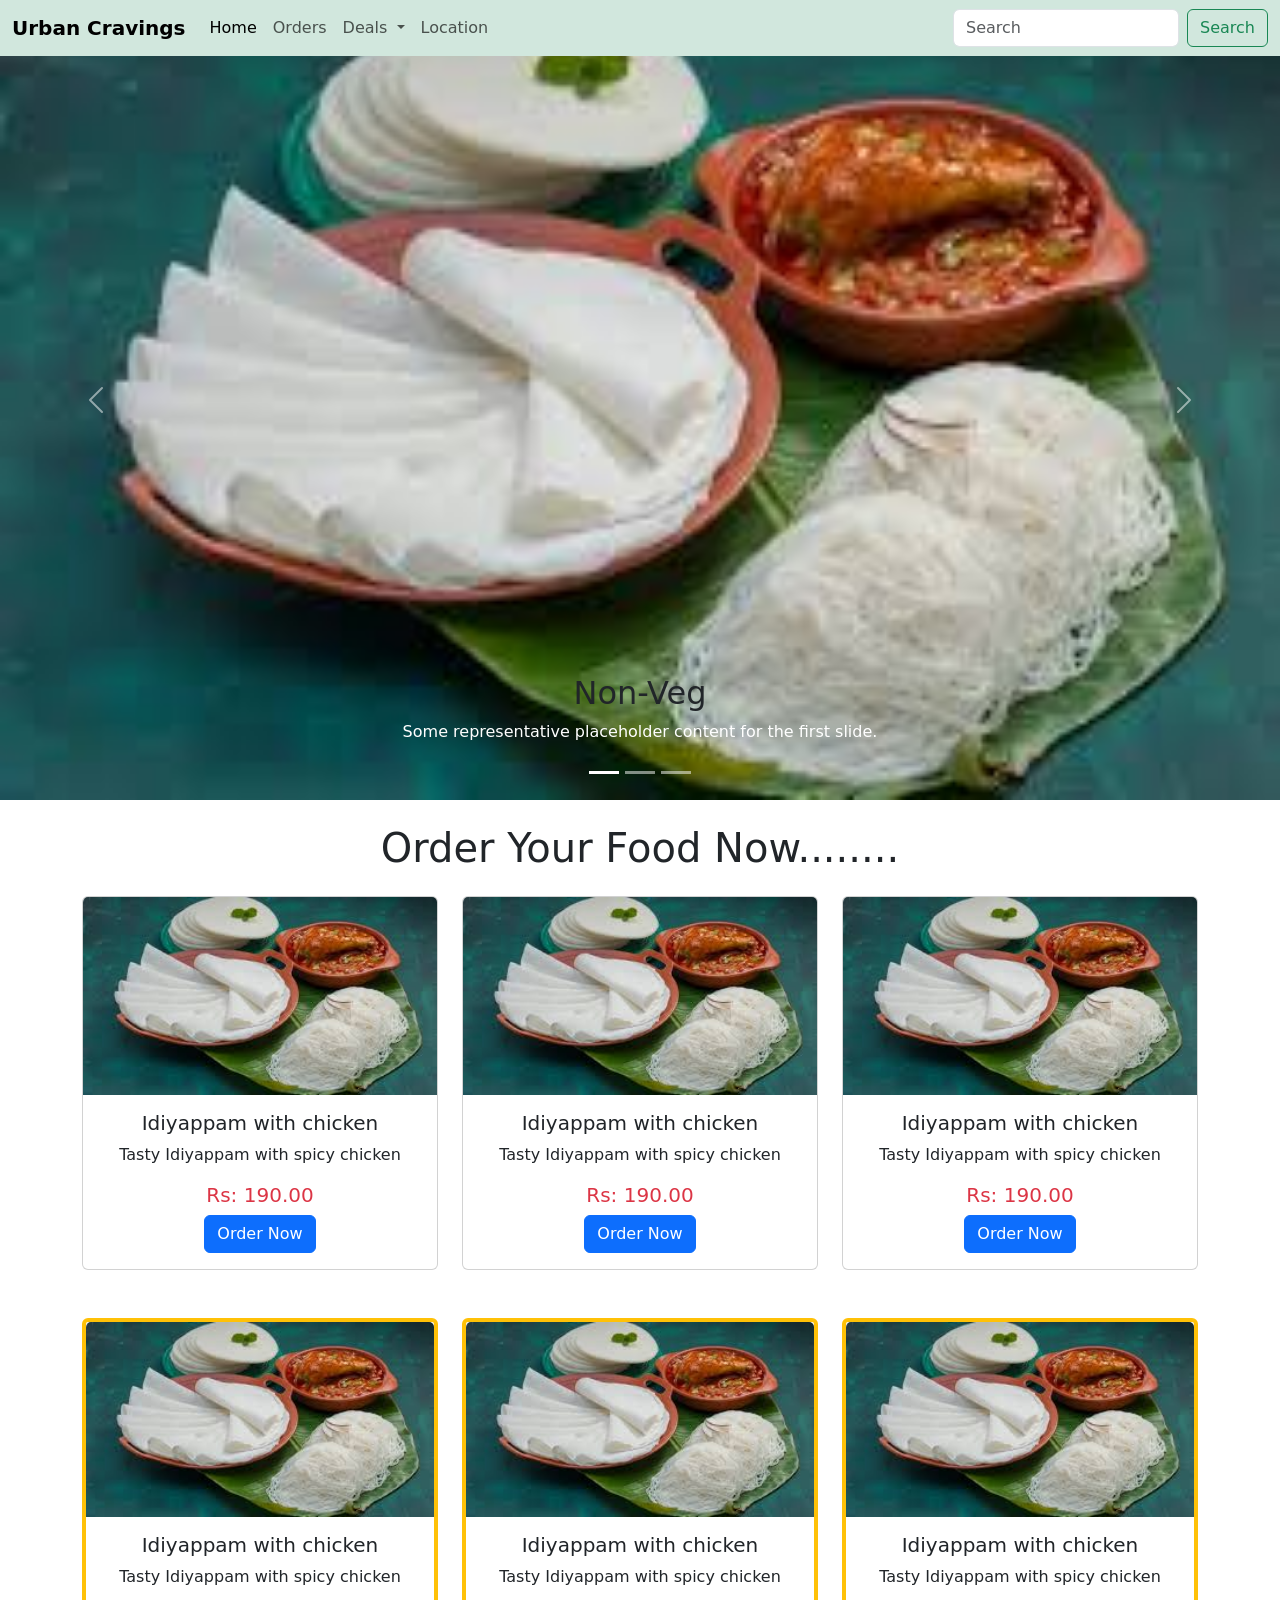
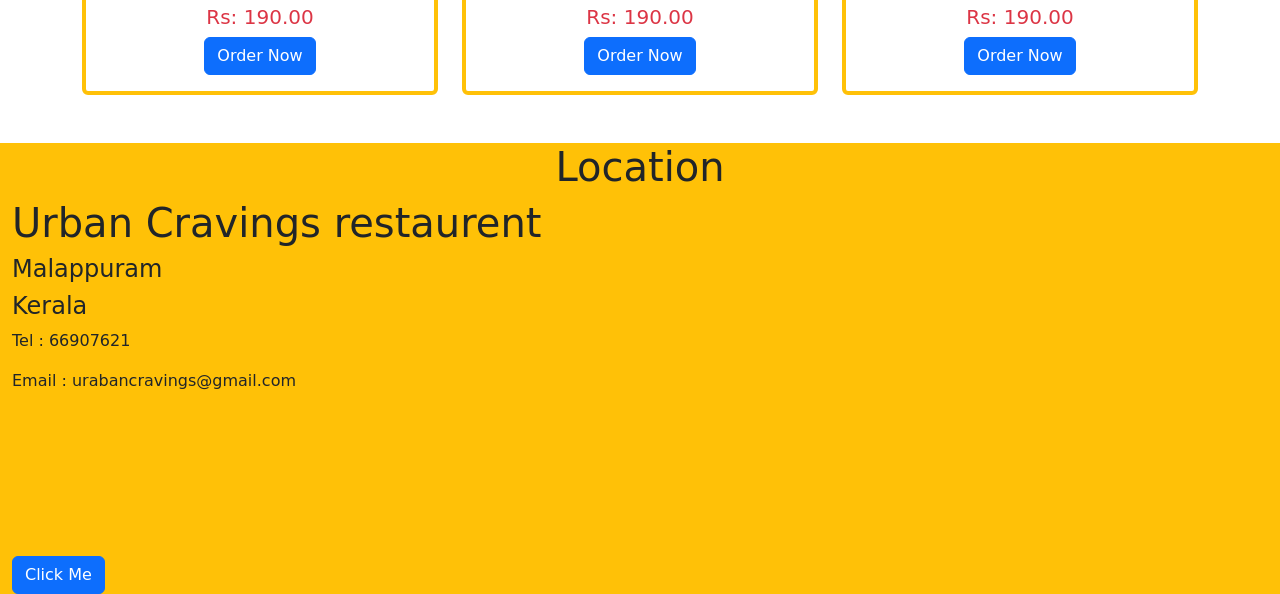
<file: index.html>
<!DOCTYPE html>
<html lang="en">
<head>
    <meta charset="UTF-8">
    <meta name="viewport" content="width=device-width, initial-scale=1.0">
    <title>Urban Cravings</title>
    <link href="https://cdn.jsdelivr.net/npm/bootstrap@5.3.0/dist/css/bootstrap.min.css" rel="stylesheet">
    <link rel="stylesheet" href="style.css">
</head>
<body>

  <!-- Navbar -->
    <nav class="navbar navbar-expand-lg bg-success-subtle fixed-top">
  <div class="container-fluid">
    <a class="navbar-brand fw-bold" href="#">Urban Cravings</a>
    <button class="navbar-toggler" type="button" data-bs-toggle="collapse" data-bs-target="#navbarSupportedContent" aria-controls="navbarSupportedContent" aria-expanded="false" aria-label="Toggle navigation">
      <span class="navbar-toggler-icon"></span>
    </button>
    <div class="collapse navbar-collapse" id="navbarSupportedContent">
      <ul class="navbar-nav me-auto mb-2 mb-lg-0">
        <li class="nav-item">
          <a class="nav-link active" aria-current="page" href="#carouselExampleCaptions">Home</a>
        </li>
        <li class="nav-item">
          <a class="nav-link" href="#Order">Orders</a>
        </li>
        <li class="nav-item dropdown">
          <a class="nav-link dropdown-toggle" href="#" role="button" data-bs-toggle="dropdown" aria-expanded="false">
            Deals
          </a>
          <ul class="dropdown-menu">
            <li><a class="dropdown-item" href="#">Action</a></li>
            <li><a class="dropdown-item" href="#">Another action</a></li>
            <li><hr class="dropdown-divider"></li>
            <li><a class="dropdown-item" href="#">Something else here</a></li>
          </ul>
        </li>
        <li class="nav-item">
          <a class="nav-link" href="#footer" aria-disabled="true">Location</a>
        </li>
      </ul>
      <form class="d-flex" role="search">
        <input class="form-control me-2" type="search" placeholder="Search" aria-label="Search"/>
        <button class="btn btn-outline-success" type="submit">Search</button>
      </form>
    </div>
  </div>
</nav>

<!-- Carosel -->
<div id="carouselExampleCaptions" class="carousel slide">
  <div class="carousel-indicators">
    <button type="button" data-bs-target="#carouselExampleCaptions" data-bs-slide-to="0" class="active" aria-current="true" aria-label="Slide 1"></button>
    <button type="button" data-bs-target="#carouselExampleCaptions" data-bs-slide-to="1" aria-label="Slide 2"></button>
    <button type="button" data-bs-target="#carouselExampleCaptions" data-bs-slide-to="2" aria-label="Slide 3"></button>
  </div>
  <div class="carousel-inner">
    <div class="carousel-item active">
      <img src="./Images/carosel1.jpg" class="slide d-block w-100" alt="...">
      <div class="carousel-caption d-none d-md-block">
        <h2 class="text-dark">Non-Veg</h2>
        <p>Some representative placeholder content for the first slide.</p>
      </div>
    </div>
    <div class="carousel-item">
      <img src="./Images/carosel2.jpg" class="slide d-block w-100" alt="...">
      <div class="carousel-caption d-none d-md-block">
        <h2 class="text-dark">Vegtables</h2>
        <p>Some representative placeholder content for the second slide.</p>
      </div>
    </div>
    <div class="carousel-item">
      <img src="./Images/carosel3.jpg" class="slide d-block w-100" alt="...">
      <div class="carousel-caption d-none d-md-block">
        <h2 class="text-dark">Chinees Food</h2>
        <p>Some representative placeholder content for the third slide.</p>
      </div>
    </div>
  </div>
  <button class="carousel-control-prev" type="button" data-bs-target="#carouselExampleCaptions" data-bs-slide="prev">
    <span class="carousel-control-prev-icon" aria-hidden="true"></span>
    <span class="visually-hidden">Previous</span>
  </button>
  <button class="carousel-control-next" type="button" data-bs-target="#carouselExampleCaptions" data-bs-slide="next">
    <span class="carousel-control-next-icon" aria-hidden="true"></span>
    <span class="visually-hidden">Next</span>
  </button>
</div>
 
<!-- Order Section -->


<div class="container" id="Order">
  <h1 class="text-center my-4">Order Your Food Now........</h1>
  <div class="row">
    <!-- Card 1 -->
    <div class="col-md-4 mb-4">
      <div class="card text-center h-100">
        <img src="./Images/carosel1.jpg" class="card-img-top" alt="Idiyappam">
        <div class="card-body">
          <h5 class="card-title">Idiyappam with chicken</h5>
          <p class="card-text">Tasty Idiyappam with spicy chicken</p>
          <h5 class="card-title text-danger">Rs: 190.00</h5>
          <a href="#" class="btn btn-primary">Order Now</a>
        </div>
      </div>
    </div>

    <!-- Card 2 -->
    <div class="col-md-4 mb-4">
      <div class="card text-center h-100">
        <img src="./Images/carosel1.jpg" class="card-img-top" alt="Idiyappam">
        <div class="card-body">
          <h5 class="card-title">Idiyappam with chicken</h5>
          <p class="card-text">Tasty Idiyappam with spicy chicken</p>
          <h5 class="card-title text-danger">Rs: 190.00</h5>
          <a href="#" class="btn btn-primary">Order Now</a>
        </div>
      </div>
    </div>

    <!-- Card 3 -->
    <div class="col-md-4 mb-4">
      <div class="card text-center h-100">
        <img src="./Images/carosel1.jpg" class="card-img-top" alt="Idiyappam">
        <div class="card-body">
          <h5 class="card-title">Idiyappam with chicken</h5>
          <p class="card-text">Tasty Idiyappam with spicy chicken</p>
          <h5 class="card-title text-danger">Rs: 190.00</h5>
          <a href="#" class="btn btn-primary">Order Now</a>
        </div>
      </div>
    </div>
  </div> <!-- End of Row -->
 <div class="row my-4">
    <!-- Card 4 -->
    <div class="col-md-4 mb-4">
      <div class="card text-center h-100 border-4 border-warning">
        <img src="./Images/carosel1.jpg" class="card-img-top" alt="Idiyappam">
        <div class="card-body">
          <h5 class="card-title">Idiyappam with chicken</h5>
          <p class="card-text">Tasty Idiyappam with spicy chicken</p>
          <h5 class="card-title text-danger">Rs: 190.00</h5>
          <a href="#" class="btn btn-primary">Order Now</a>
        </div>
      </div>
    </div>

    <!-- Card 5 -->
    <div class="col-md-4 mb-4">
      <div class="card text-center h-100 border-4 border-warning">
        <img src="./Images/carosel1.jpg" class="card-img-top" alt="Idiyappam">
        <div class="card-body">
          <h5 class="card-title">Idiyappam with chicken</h5>
          <p class="card-text">Tasty Idiyappam with spicy chicken</p>
          <h5 class="card-title text-danger">Rs: 190.00</h5>
          <a href="#" class="btn btn-primary">Order Now</a>
        </div>
      </div>
    </div>

    <!-- Card 6 -->
    <div class="col-md-4 mb-4">
      <div class="card text-center h-100 border-4 border-warning">
        <img src="./Images/carosel1.jpg" class="card-img-top" alt="Idiyappam">
        <div class="card-body">
          <h5 class="card-title">Idiyappam with chicken</h5>
          <p class="card-text">Tasty Idiyappam with spicy chicken</p>
          <h5 class="card-title text-danger">Rs: 190.00</h5>
          <a href="#" class="btn btn-primary">Order Now</a>
        </div>
      </div>
    </div>
  </div>
</div> 
<!-- End of Container -->

<!-- footer -->

<div class="container-fluid bg-warning" id="footer">
  <div class="row">
    <h1 class="text-center">Location</h1>
      <div class="col-6">
        <h1>Urban Cravings restaurent</h1>
        <h4>Malappuram</h4>
         <h4>Kerala</h4>
         <p>Tel : 66907621</p>
         <p>Email : urabancravings@gmail.com</p>
      </div>
      <div class="col-6">
        <iframe src="https://www.google.com/maps/embed?pb=!1m14!1m12!1m3!1d2258.8029909031247!2d48.02932161842933!3d29.339551916283366!2m3!1f0!2f0!3f0!3m2!1i1024!2i768!4f13.1!5e1!3m2!1sen!2skw!4v1778159391881!5m2!1sen!2skw" width="400" height="350" style="border:0;" allowfullscreen="" loading="lazy" referrerpolicy="no-referrer-when-downgrade"></iframe>

      </div>
      <div>
      <!-- The Button -->
      <input type="button" value="Click Me" class="btn btn-primary" data-bs-toggle="modal" data-bs-target="#myModal">

    <!-- The Modal -->
    <div class="modal fade" id="myModal" tabindex="-1" aria-hidden="true">
      <div class="modal-dialog">
        <div class="modal-content">
          <div class="modal-header">
            <h5 class="modal-title">Modal title</h5>
            <button type="button" class="btn-close" data-bs-dismiss="modal" aria-label="Close"></button>
          </div>
          <div class="modal-body">
            <p>Modal body text goes here.</p>
          </div>
          <div class="modal-footer">
            <button type="button" class="btn btn-secondary" data-bs-dismiss="modal">Close</button>
            <button type="button" class="btn btn-primary">Save changes</button>
          </div>
        </div>
      </div>
    </div>
  </div>

</div>


    <script src="https://cdn.jsdelivr.net/npm/bootstrap@5.3.0/dist/js/bootstrap.bundle.min.js"></script>
</body>
</html>
</file>
<file: style.css>
.slide{

    height: 800px;
    /* width: 500px; */
}
</file>
